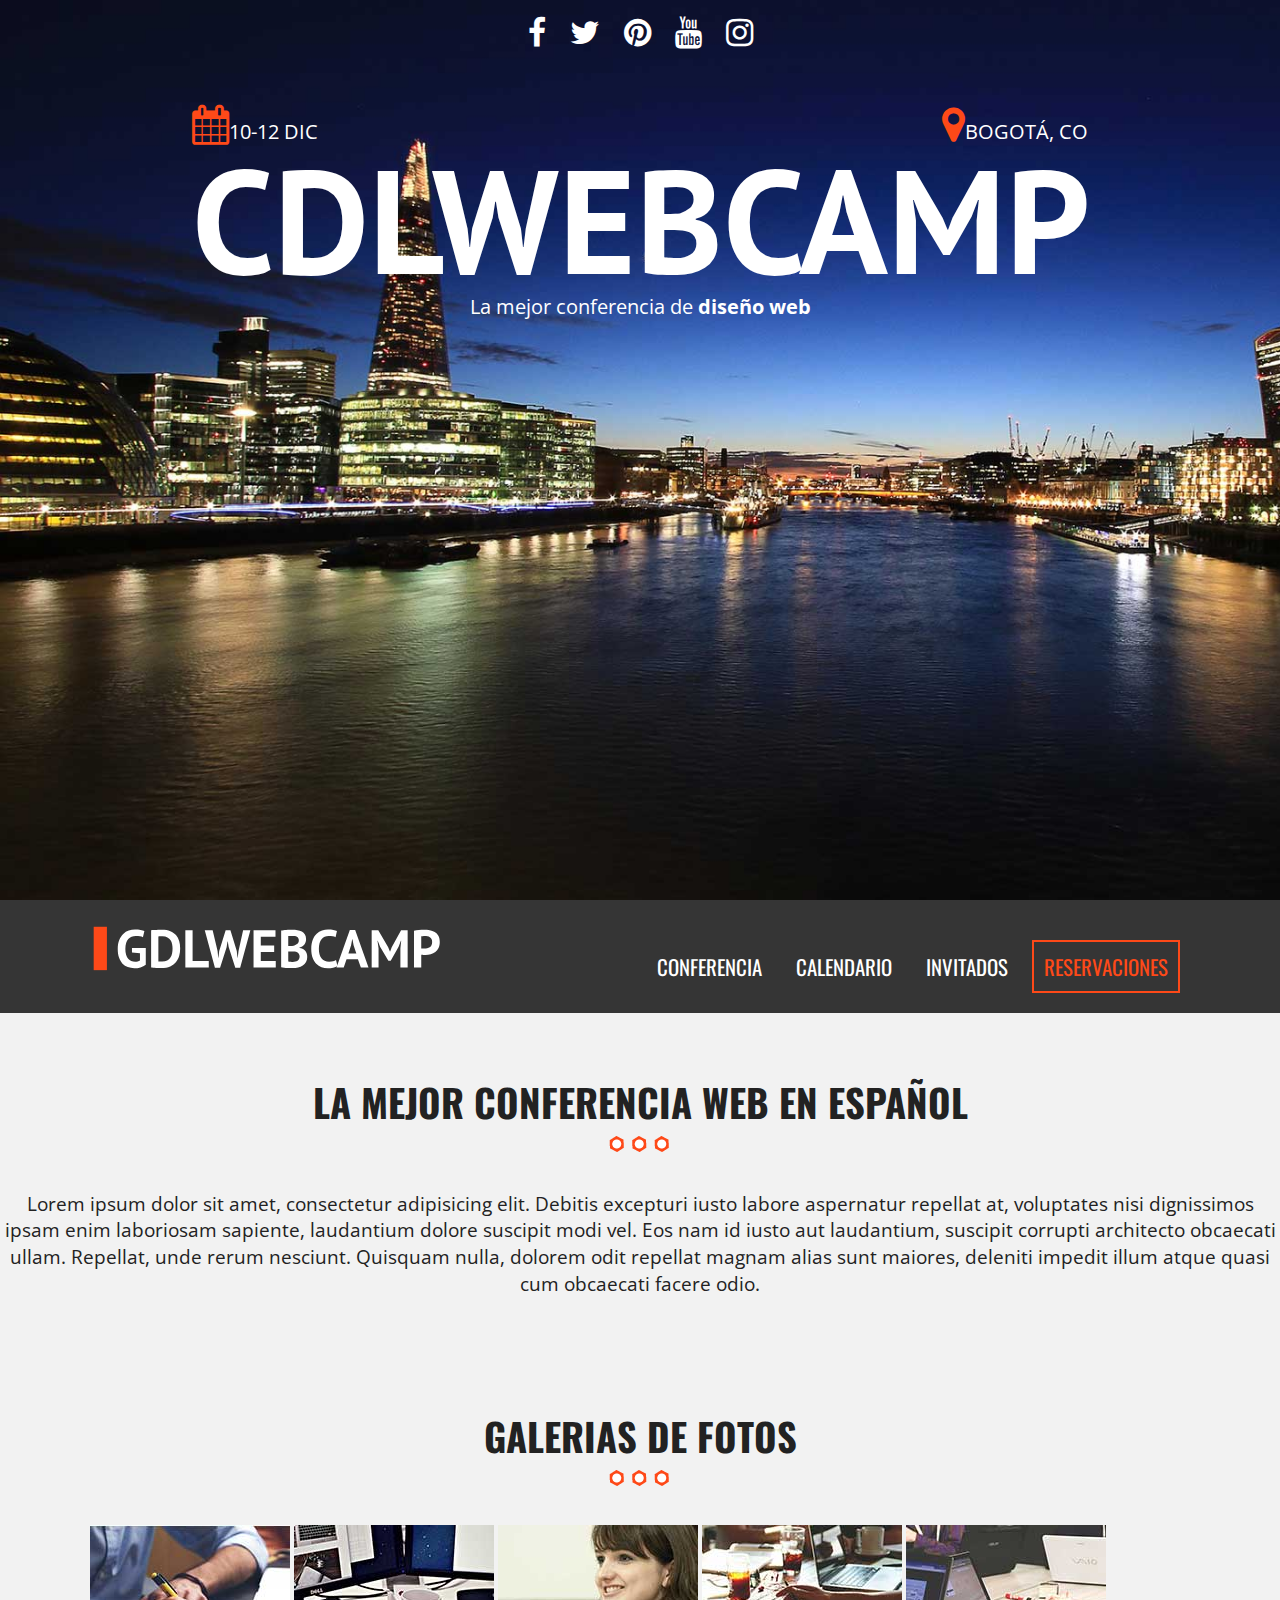
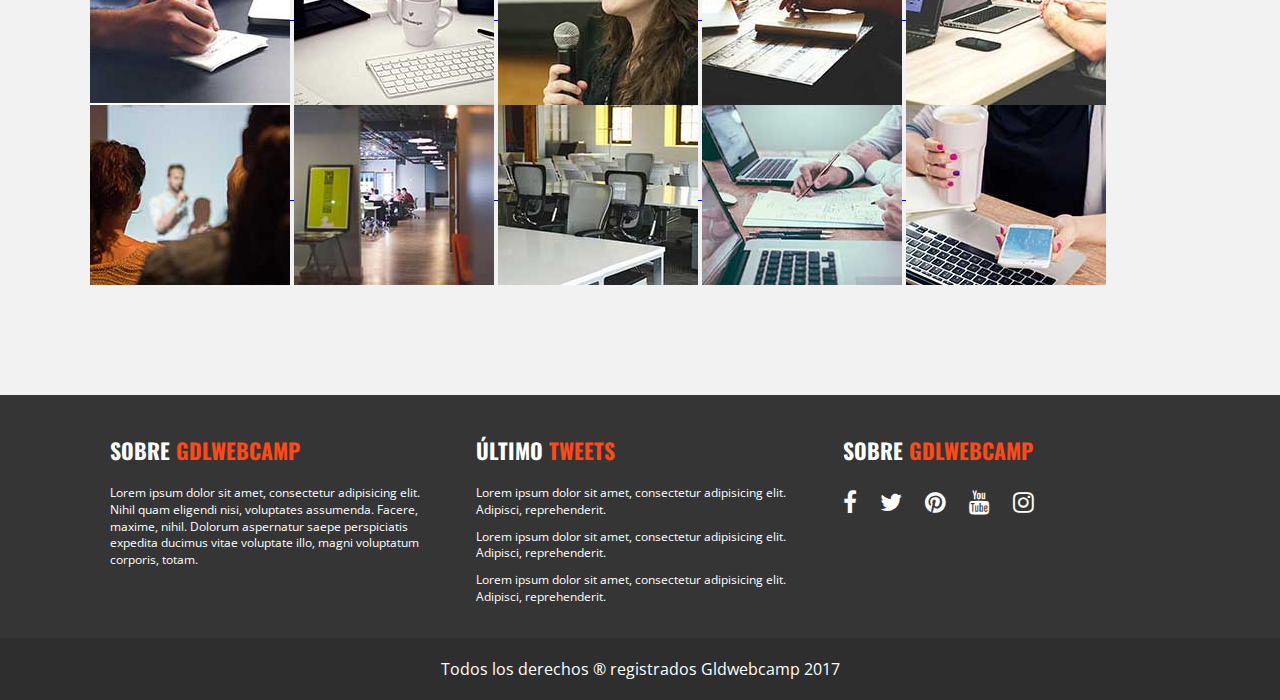
<file: conferencia.html>
<!doctype html>
<html class="no-js" lang="">
    <head>
        <meta charset="utf-8">
        <meta http-equiv="x-ua-compatible" content="ie=edge">
        <title></title>
        <meta name="description" content="">
        <meta name="viewport" content="width=device-width, user-scalable=no, initial-scale=1.0, maximum-scale=1.0, minimum-scale=1.0">

        <link rel="apple-touch-icon" href="apple-touch-icon.png">
        <!-- Place favicon.ico in the root directory -->
        
        <link rel="stylesheet" href="css/normalize.css">
        <link rel="stylesheet" href="css/main.css">
        <link rel="stylesheet" href="css/lightbox.css">
        <link href="https://fonts.googleapis.com/css?family=Open+Sans|Oswald|PT+Sans" rel="stylesheet">
        <link rel="stylesheet" href="css/font-awesome.min.css">
        <script src="js/vendor/modernizr-3.5.0.min.js"></script>
    </head>
    <body class="conferencia">
        <!--[if lt IE 8]>
            <p class="browserupgrade">You are using an <strong>outdated</strong> browser. Please <a href="http://browsehappy.com/">upgrade your browser</a> to improve your experience.</p>
        <![endif]-->

        <header class="site-header"><!--Header-->
            <div class="hero"><!--Hero-->
                <div class="contenido-header">
                    <nav class="redes-sociales">
                        <a href="#"><i class="fa fa-facebook" aria-hidden="true"></i></a>
                        <a href="#"><i class="fa fa-twitter" aria-hidden="true"></i></a>
                        <a href="#"><i class="fa fa-pinterest" aria-hidden="true"></i></a>
                        <a href="#"><i class="fa fa-youtube" aria-hidden="true"></i></a>
                        <a href="#"><i class="fa fa-instagram" aria-hidden="true"></i></a>
                    </nav>
                    <div class="informacion-evento">
                    <div class="clearfix">
                        <p class="fecha"><i class="fa fa-calendar" aria-hidden="true"></i>10-12 Dic</p>
                        <p class="ciudad"><i class="fa fa-map-marker" aria-hidden="true"></i>Bogotá, CO</p>
                    </div>
                    <h1 class="nombre-sitio">CdlWebCamp</h1>
                    <p class="slogan">La mejor conferencia de <span>diseño web</span></p>
                    </div><!--Informacion Evento-->
                </div>
            </div><!--Fin Hero-->
        </header><!--Fin Header-->
        <!--Barra-->
        <div class="barra">
            <div class="contenedor clearfix">
                <div class="logo">
                    <img src="img/logo.svg" alt="logo-web">
                </div>
                <div class="menu-movil">
                    <span></span>
                    <span></span>
                    <span></span>
                </div>
                <nav class="navegacion-principal clearfix">
                    <a href="conferencia.php" class="activo">Conferencia</a>
                    <a href="#">Calendario</a>
                    <a href="#">Invitados</a>
                    <a href="registro.html">Reservaciones</a>
                </nav>
            </div>
        </div><!--Fin barra-->

        <!--Seccion Contenedor-->
        <section class="seccion">
            <h2>La mejor conferencia web en español</h2>
            <p>Lorem ipsum dolor sit amet, consectetur adipisicing elit. Debitis excepturi iusto labore aspernatur repellat at, voluptates nisi dignissimos ipsam enim laboriosam sapiente, laudantium dolore suscipit modi vel. Eos nam id iusto aut laudantium, suscipit corrupti architecto obcaecati ullam. Repellat, unde rerum nesciunt. Quisquam nulla, dolorem odit repellat magnam alias sunt maiores, deleniti impedit illum atque quasi cum obcaecati facere odio.</p>
        </section>


        <section class="seccion contenedor">
            <h2>Galerias de Fotos</h2>
            <div class="galeria">
                <a href="img/galeria/01.jpg" data-lightbox="galeria">
                    <img src="img/galeria/thumbs/01.jpg" alt="">
                </a>

                 <a href="img/galeria/02.jpg" data-lightbox="galeria">
                    <img src="img/galeria/thumbs/02.jpg" alt="">
                </a>

                <a href="img/galeria/03.jpg" data-lightbox="galeria">
                    <img src="img/galeria/thumbs/03.jpg" alt="">
                </a>

                <a href="img/galeria/04.jpg" data-lightbox="galeria">
                    <img src="img/galeria/thumbs/04.jpg" alt="">
                </a>

                <a href="img/galeria/05.jpg" data-lightbox="galeria">
                    <img src="img/galeria/thumbs/05.jpg" alt="">
                </a>

                <a href="img/galeria/06.jpg" data-lightbox="galeria">
                    <img src="img/galeria/thumbs/06.jpg" alt="">
                </a>

                <a href="img/galeria/07.jpg" data-lightbox="galeria">
                    <img src="img/galeria/thumbs/07.jpg" alt="">
                </a>

                <a href="img/galeria/08.jpg" data-lightbox="galeria">
                    <img src="img/galeria/thumbs/08.jpg" alt="">
                </a>

                <a href="img/galeria/09.jpg" data-lightbox="galeria">
                    <img src="img/galeria/thumbs/09.jpg" alt="">
                </a>

                <a href="img/galeria/10.jpg" data-lightbox="galeria">
                    <img src="img/galeria/thumbs/10.jpg" alt="">
                </a>

            </div>
        </section><!--Fin Seccion Contenedor-->

        
        <section class="seccion"><!--Cuenta Regresiva-->

        </section><!--Cuenta Regresiva-->

        <footer class="site-footer">
            <div class="contenedor clearfix">   
                <div class="footer-informacion">
                    <h3>Sobre <span>gdlwebcamp</span></h3>
                    <p>Lorem ipsum dolor sit amet, consectetur adipisicing elit. Nihil quam eligendi nisi, voluptates assumenda. Facere, maxime, nihil. Dolorum aspernatur saepe perspiciatis expedita ducimus vitae voluptate illo, magni voluptatum corporis, totam.</p>
                </div>
                <div class="ultimos-tweets">
                    <h3>Último <span>tweets</span></h3>
                    <p>
                        <ul>
                            <li>Lorem ipsum dolor sit amet, consectetur adipisicing elit. Adipisci, reprehenderit.</li>
                            <li>Lorem ipsum dolor sit amet, consectetur adipisicing elit. Adipisci, reprehenderit.</li>
                            <li>Lorem ipsum dolor sit amet, consectetur adipisicing elit. Adipisci, reprehenderit.</li>
                        </ul>
                    </p>   
                </div>
                <div class="menu">
                    <h3>Sobre <span>gdlwebcamp</span></h3>
                    <nav class="redes-sociales">
                        <a href="#"><i class="fa fa-facebook" aria-hidden="true"></i></a>
                        <a href="#"><i class="fa fa-twitter" aria-hidden="true"></i></a>
                        <a href="#"><i class="fa fa-pinterest" aria-hidden="true"></i></a>
                        <a href="#"><i class="fa fa-youtube" aria-hidden="true"></i></a>
                        <a href="#"><i class="fa fa-instagram" aria-hidden="true"></i></a>
                    </nav>                    
                </div>
            </div>

            <p class="copyright">Todos los derechos &reg; registrados Gldwebcamp 2017</p>
        </footer>
            

        <script src="https://code.jquery.com/jquery-1.12.0.min.js"></script>
        <script src="js/jquery.animateNumber.min.js"></script>
        <script src="js/jquery.countdown.min.js"></script>
        <script src="js/jquery.lettering.js"></script>
        <script src="js/lightbox.js"></script>
        <script>window.jQuery || document.write('<script src="js/vendor/jquery-1.12.0.min.js"><\/script>')</script>
        <script src="js/plugins.js"></script>
        <script src="js/main.js"></script>

        <!-- Google Analytics: change UA-XXXXX-X to be your site's ID. -->
        <script>
            (function(b,o,i,l,e,r){b.GoogleAnalyticsObject=l;b[l]||(b[l]=
            function(){(b[l].q=b[l].q||[]).push(arguments)});b[l].l=+new Date;
            e=o.createElement(i);r=o.getElementsByTagName(i)[0];
            e.src='https://www.google-analytics.com/analytics.js';
            r.parentNode.insertBefore(e,r)}(window,document,'script','ga'));
            ga('create','UA-XXXXX-X','auto');ga('send','pageview');
        </script>
    </body>
</html>
</file>
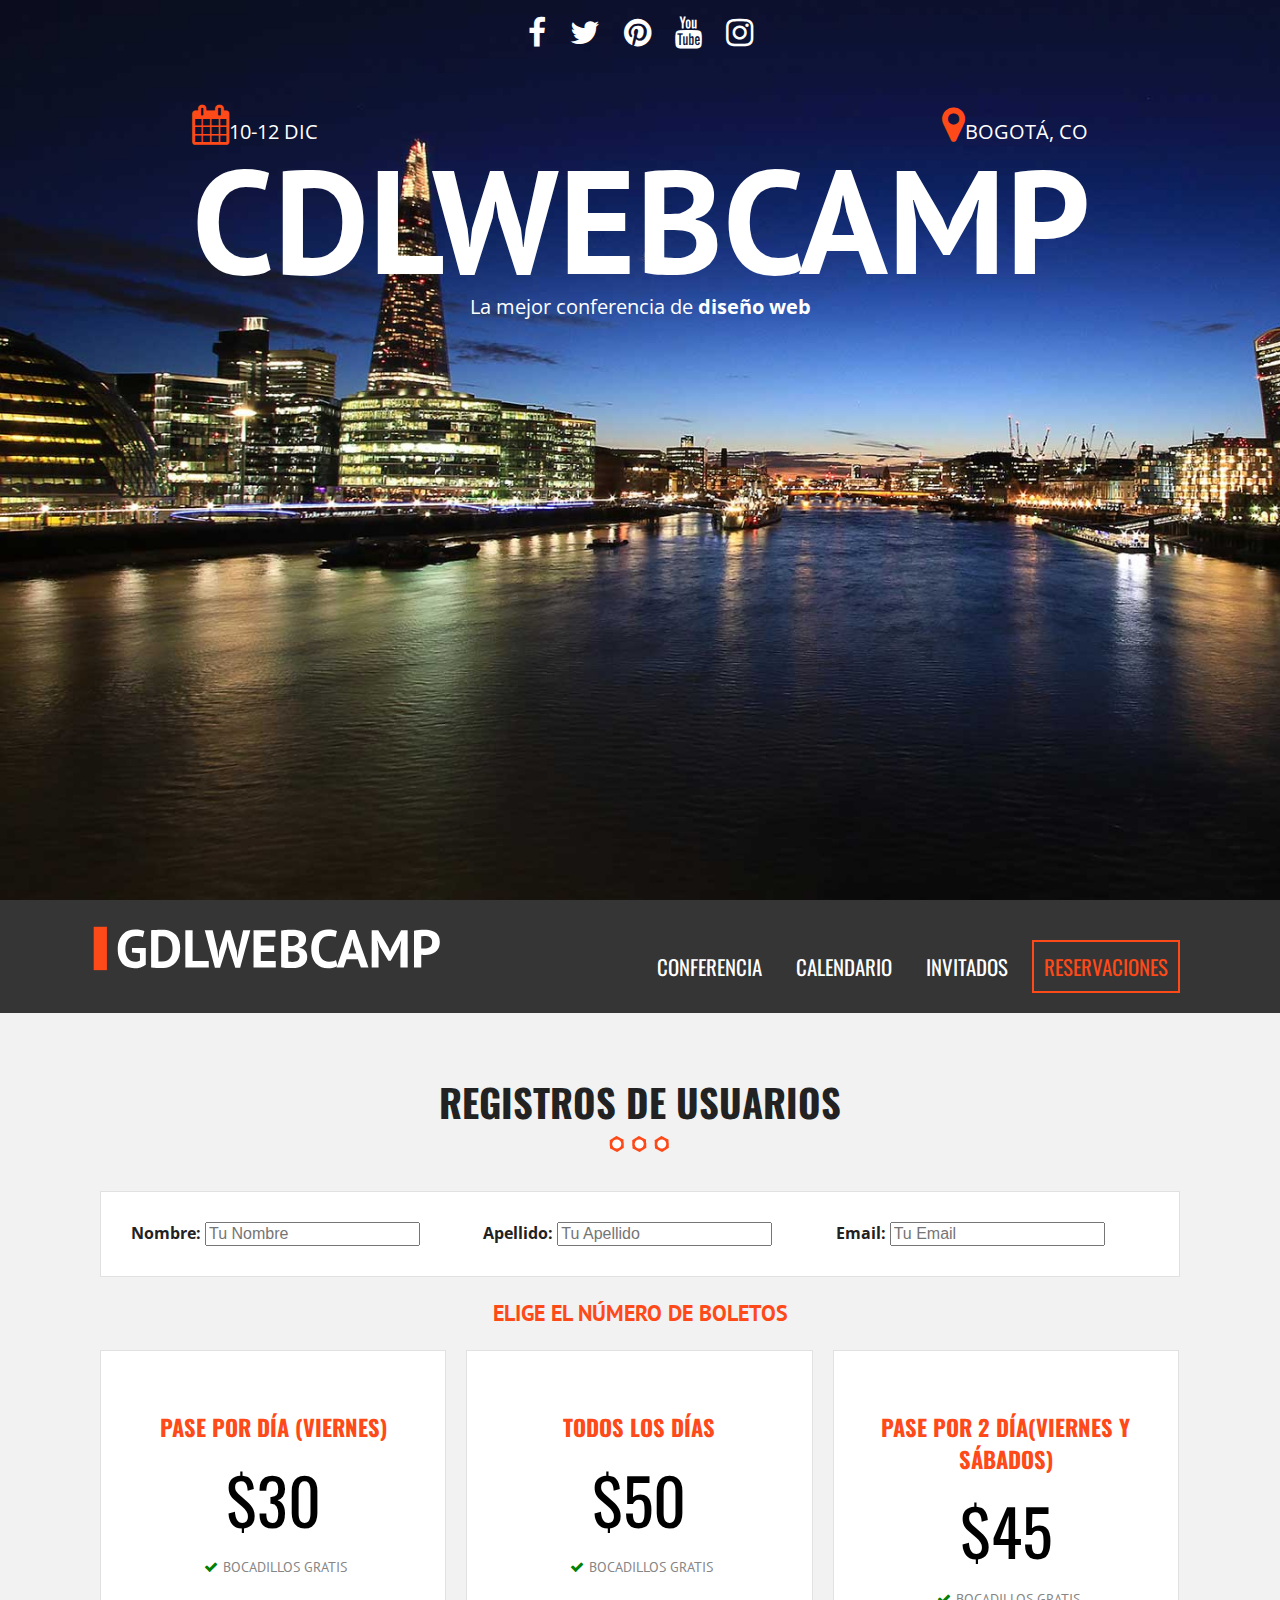
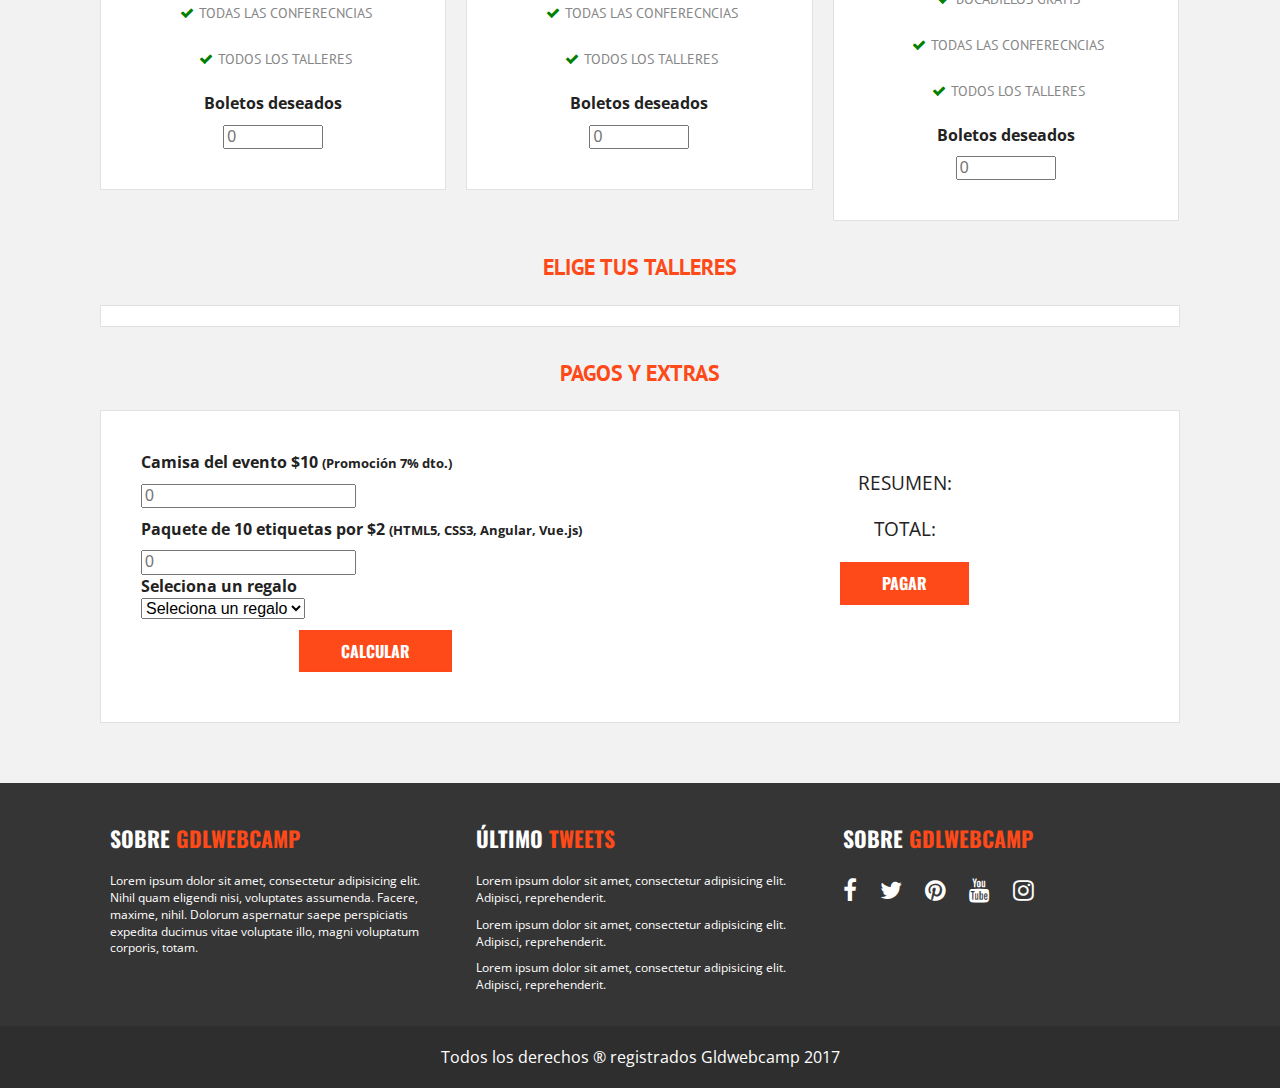
<file: registro.html>
<!doctype html>
<html class="no-js" lang="">
    <head>
        <meta charset="utf-8">
        <meta http-equiv="x-ua-compatible" content="ie=edge">
        <title></title>
        <meta name="description" content="">
        <meta name="viewport" content="width=device-width, user-scalable=no, initial-scale=1.0, maximum-scale=1.0, minimum-scale=1.0">

        <link rel="apple-touch-icon" href="apple-touch-icon.png">
        <!-- Place favicon.ico in the root directory -->
        
        <link rel="stylesheet" href="css/normalize.css">
        <link rel="stylesheet" href="css/main.css">
        <link href="https://fonts.googleapis.com/css?family=Open+Sans|Oswald|PT+Sans" rel="stylesheet">
        <link rel="stylesheet" href="css/font-awesome.min.css">
        <script src="js/vendor/modernizr-3.5.0.min.js"></script>
    </head>
    <body>
        <!--[if lt IE 8]>
            <p class="browserupgrade">You are using an <strong>outdated</strong> browser. Please <a href="http://browsehappy.com/">upgrade your browser</a> to improve your experience.</p>
        <![endif]-->

        <header class="site-header"><!--Header-->
            <div class="hero"><!--Hero-->
                <div class="contenido-header">
                    <nav class="redes-sociales">
                        <a href="#"><i class="fa fa-facebook" aria-hidden="true"></i></a>
                        <a href="#"><i class="fa fa-twitter" aria-hidden="true"></i></a>
                        <a href="#"><i class="fa fa-pinterest" aria-hidden="true"></i></a>
                        <a href="#"><i class="fa fa-youtube" aria-hidden="true"></i></a>
                        <a href="#"><i class="fa fa-instagram" aria-hidden="true"></i></a>
                    </nav>
                    <div class="informacion-evento">
                    <div class="clearfix">
                        <p class="fecha"><i class="fa fa-calendar" aria-hidden="true"></i>10-12 Dic</p>
                        <p class="ciudad"><i class="fa fa-map-marker" aria-hidden="true"></i>Bogotá, CO</p>
                    </div>
                    <h1 class="nombre-sitio">CdlWebCamp</h1>
                    <p class="slogan">La mejor conferencia de <span>diseño web</span></p>
                    </div><!--Informacion Evento-->
                </div>
            </div><!--Fin Hero-->
        </header><!--Fin Header-->
        <!--Barra-->
        <div class="barra">
            <div class="contenedor clearfix">
                <div class="logo">
                    <img src="img/logo.svg" alt="logo-web">
                </div>
                <div class="menu-movil">
                    <span></span>
                    <span></span>
                    <span></span>
                </div>
                <nav class="navegacion-principal clearfix">
                    <a href="#">Conferencia</a>
                    <a href="#">Calendario</a>
                    <a href="#">Invitados</a>
                    <a href="#">Reservaciones</a>
                </nav>
            </div>
        </div><!--Fin barra-->


      
        <section class="seccion contenedor">
                  <h2>Registros de Usuarios</h2><!--Datos de usuarion-->
                  <form id="registro" class="registro" action="index.html" method="post">
                    
                    <div id="datos_usuario" class="registro caja clearfix">

                      <div class="campo">
                        <label for="nombre">Nombre:</label>
                        <input type="text" id="nombre" name="nombre" placeholder="Tu Nombre">
                      </div>

                      <div class="campo">
                        <label for="apellido">Apellido:</label>
                        <input type="text" id="apellido" name="apellido" placeholder="Tu Apellido">
                      </div>

                      <div class="campo">
                        <label for="email">Email:</label>
                        <input type="email" id="email" name="email" placeholder="Tu Email">
                      </div>
                      <div id="error"></div> 
                    </div><!--Fin Datos de usuarion-->
                    
                    <div id="paquetes" class="paquetes"><!--Paquetes-->
                      <h3>Elige el número de boletos</h3>
                      
                         <ul class="lista-precios clearfix">
                    <li>
                        <div class="tabla-precio">
                            <h3>Pase por día (Viernes)</h3>
                            <p class="numero">$30</p>
                            <ul>
                                <li>Bocadillos Gratis</li>
                                <li>Todas las conferecncias</li>
                                <li>Todos los talleres</li>
                            </ul>
                            <div class="orden">
                            <label for="pase_dia">Boletos deseados
                            </label>
                            <input type="number" id="pase_dia" min="0" size="3" placeholder="0">
                            </div>
                        </div>
                    </li>

                    <li>
                        <div class="tabla-precio">
                            <h3>Todos los días</h3>
                            <p class="numero">$50</p>
                            <ul>
                                <li>Bocadillos Gratis</li>
                                <li>Todas las conferecncias</li>
                                <li>Todos los talleres</li>
                            </ul>
                              <div class="orden">
                                <label for="pase_completo">Boletos deseados
                                </label>
                                <input type="number" id="pase_completo" min="0" size="3" placeholder="0">
                               </div>
                        </div>
                    </li>

                    <li>
                        <div class="tabla-precio">
                            <h3>Pase por 2 día(Viernes y Sábados)</h3>
                            <p class="numero">$45</p>
                            <ul>
                                <li>Bocadillos Gratis</li>
                                <li>Todas las conferecncias</li>
                                <li>Todos los talleres</li>
                            </ul>
                              <div class="orden">
                                <label for="pase_dosdias">Boletos deseados
                                </label>
                                <input type="number" id="pase_dosdias" min="0" size="3" placeholder="0">
                               </div>
                        </div>                   
                    </li>
                    </div> <!--Fin Paquetes-->

                  <div id="eventos" class="eventos clearfix">
                         <h3>Elige tus talleres</h3>
                         <div class="caja">
                               <div id="viernes" class="contenido-dia clearfix">
                                   <h4>Viernes</h4>
                                       <div>
                                           <p>Talleres:</p>
                                           <label><input type="checkbox" name="registro[]" id="taller_01" value="taller_01"><time>10:00</time> Responsive Web Design</label>
                                           <label><input type="checkbox" name="registro[]" id="taller_02" value="taller_02"><time>12:00</time> Flexbox</label>
                                           <label><input type="checkbox" name="registro[]" id="taller_03" value="taller_03"><time>14:00</time> HTML5 y CSS3</label>
                                           <label><input type="checkbox" name="registro[]" id="taller_04" value="taller_04"><time>17:00</time> Drupal</label>
                                           <label><input type="checkbox" name="registro[]" id="taller_05" value="taller_05"><time>19:00</time> WordPress</label>
                                       </div>
                                       <div>
                                           <p>Conferencias:</p>
                                           <label><input type="checkbox" name="registro[]" id="conf_01" value="conf_01"><time>10:00</time> Como ser Freelancer</label>
                                           <label><input type="checkbox" name="registro[]" id="conf_02" value="conf_02"><time>17:00</time> Tecnologías del Futuro</label>
                                           <label><input type="checkbox" name="registro[]" id="conf_03" value="conf_03"><time>19:00</time> Seguridad en la Web</label>
                                       </div>
                                       <div>
                                           <p>Seminarios:</p>
                                           <label><input type="checkbox" name="registro[]" id="sem_01" value="sem_01"><time>10:00</time> Diseño UI y UX para móviles</label>
                                       </div>
                               </div> <!--#viernes-->
                               <div id="sabado" class="contenido-dia clearfix">
                                   <h4>Sábado</h4>
                                   <div>
                                         <p>Talleres:</p>
                                         <label><input type="checkbox" name="registro[]" id="taller_06" value="taller_06"><time>10:00</time> AngularJS</label>
                                         <label><input type="checkbox" name="registro[]" id="taller_07" value="taller_07"><time>12:00</time> PHP y MySQL</label>
                                         <label><input type="checkbox" name="registro[]" id="taller_08" value="taller_08"><time>14:00</time> JavaScript Avanzado</label>
                                         <label><input type="checkbox" name="registro[]" id="taller_09" value="taller_09"><time>17:00</time> SEO en Google</label>
                                         <label><input type="checkbox" name="registro[]" id="taller_10" value="taller_10"><time>19:00</time> De Photoshop a HTML5 y CSS3</label>
                                         <label><input type="checkbox" name="registro[]" id="taller_11" value="taller_11"><time>21:00</time> PHP Medio y Avanzado</label>
                                   </div>
                                   <div>
                                         <p>Conferencias:</p>
                                         <label><input type="checkbox" name="registro[]" id="conf_04" value="conf_04"><time>10:00</time> Como crear una tienda online que venda millones en pocos días</label>
                                         <label><input type="checkbox" name="registro[]" id="conf_05" value="conf_05"><time>17:00</time> Los mejores lugares para encontrar trabajo</label>
                                         <label><input type="checkbox" name="registro[]" id="conf_06" value="conf_06"><time>19:00</time> Pasos para crear un negocio rentable</label>
                                   </div>
                                   <div>
                                         <p>Seminarios:</p>
                                         <label><input type="checkbox" name="registro[]" id="sem_02" value="sem_02"><time>10:00</time> Aprende a Programar en una mañana</label>
                                         <label><input type="checkbox" name="registro[]" id="sem_03" value="sem_03"><time>17:00</time> Diseño UI y UX para móviles</label>
                                   </div>
                               </div> <!--#sabado-->
                               <div id="domingo" class="contenido-dia clearfix">
                                   <h4>Domingo</h4>
                                   <div>
                                         <p>Talleres:</p>
                                         <label><input type="checkbox" name="registro[]" id="taller_12" value="taller_12"><time>10:00</time> Laravel</label>
                                         <label><input type="checkbox" name="registro[]" id="taller_13" value="taller_13"><time>12:00</time> Crea tu propia API</label>
                                         <label><input type="checkbox" name="registro[]" id="taller_14" value="taller_14"><time>14:00</time> JavaScript y jQuery</label>
                                         <label><input type="checkbox" name="registro[]" id="taller_15" value="taller_15"><time>17:00</time> Creando Plantillas para WordPress</label>
                                         <label><input type="checkbox" name="registro[]" id="taller_16" value="taller_16"><time>19:00</time> Tiendas Virtuales en Magento</label>
                                   </div>
                                   <div>
                                         <p>Conferencias:</p>
                                         <label><input type="checkbox" name="registro[]" id="conf_07" value="conf_07"><time>10:00</time> Como hacer Marketing en línea</label>
                                         <label><input type="checkbox" name="registro[]" id="conf_08" value="conf_08"><time>17:00</time> ¿Con que lenguaje debo empezar?</label>
                                         <label><input type="checkbox" name="registro[]" id="conf_09" value="conf_09"><time>19:00</time> Frameworks y librerias Open Source</label>
                                   </div>
                                   <div>
                                         <p>Seminarios:</p>
                                         <label><input type="checkbox" name="registro[]" id="sem_04" value="sem_04"><time>14:00</time> Creando una App en Android en una tarde</label>
                                         <label><input type="checkbox" name="registro[]" id="sem_05" value="sem_05"><time>17:00</time> Creando una App en iOS en una tarde</label>
                                   </div>
                               </div> <!--#domingo-->
                           </div><!--.caja-->
                     </div> <!--#eventos-->

                     <div id="resumen" class="resumen"><!--Calculadora de pagos-->
                      <h3>Pagos y Extras</h3>
                       <div class="caja clearfix"><!--Inicio Caja-->
                         <div class="extras"><!--Extras-->
                           <div class="orden"><!--Orden-->
                             <label for="camisa_evento">Camisa del evento $10 <small>(Promoción 7% dto.)</small></label>
                             <input type="number" id="camisa_evento" min="0" size="3" placeholder="0">
                           </div><!--Fin Orden-->
                          <div class="orden"><!--Orden-->
                             <label for="etiquetas">Paquete de 10 etiquetas por $2 <small>(HTML5, CSS3, Angular, Vue.js)</small></label>
                             <input type="number" id="etiquetas" min="0" size="3" placeholder="0">
                          <div class="orden"><!--Orden-->
                             <label for="regalo">Seleciona un regalo</label><br>
                             <select id="regalo" required>
                               <option value="">Seleciona un regalo</option>
                               <option value="ETI">Etiquetas</option>
                               <option value="PUL">Pulsera</option>
                               <option value="PLU">Pluma</option>
                             </select>
                           </div>
                           </div><!--Fin Orden-->
                          <input type="button" id="calcular" class="button" value="Calcular">
                           </div><!--Extras-->
                           <div class="total"><!--Inicio Total a Pagar-->
                             <p>Resumen:</p>
                              <div id="lista_productos">
                                
                              </div>
                              <p>Total:</p>
                               <div id="suma-total">
                                 
                               </div>
                               <input type="submit" id="btnRegistro" class="button" value="Pagar">
                           </div><!--Fin Total a Pagar-->
                       </div><!--Fin Caja-->
                     </div><!--Fin Calculadora de pagos-->

                  </form>
         </section>


        <footer class="site-footer">
            <div class="contenedor clearfix">   
                <div class="footer-informacion">
                    <h3>Sobre <span>gdlwebcamp</span></h3>
                    <p>Lorem ipsum dolor sit amet, consectetur adipisicing elit. Nihil quam eligendi nisi, voluptates assumenda. Facere, maxime, nihil. Dolorum aspernatur saepe perspiciatis expedita ducimus vitae voluptate illo, magni voluptatum corporis, totam.</p>
                </div>
                <div class="ultimos-tweets">
                    <h3>Último <span>tweets</span></h3>
                    <p>
                        <ul>
                            <li>Lorem ipsum dolor sit amet, consectetur adipisicing elit. Adipisci, reprehenderit.</li>
                            <li>Lorem ipsum dolor sit amet, consectetur adipisicing elit. Adipisci, reprehenderit.</li>
                            <li>Lorem ipsum dolor sit amet, consectetur adipisicing elit. Adipisci, reprehenderit.</li>
                        </ul>
                    </p>   
                </div>
                <div class="menu">
                    <h3>Sobre <span>gdlwebcamp</span></h3>
                    <nav class="redes-sociales">
                        <a href="#"><i class="fa fa-facebook" aria-hidden="true"></i></a>
                        <a href="#"><i class="fa fa-twitter" aria-hidden="true"></i></a>
                        <a href="#"><i class="fa fa-pinterest" aria-hidden="true"></i></a>
                        <a href="#"><i class="fa fa-youtube" aria-hidden="true"></i></a>
                        <a href="#"><i class="fa fa-instagram" aria-hidden="true"></i></a>
                    </nav>                    
                </div>
            </div>

            <p class="copyright">Todos los derechos &reg; registrados Gldwebcamp 2017</p>
        </footer>
            

        <script src="https://code.jquery.com/jquery-1.12.0.min.js"></script>
        <script>window.jQuery || document.write('<script src="js/vendor/jquery-1.12.0.min.js"><\/script>')</script>
        <script src="js/plugins.js"></script>
        <script src="js/main.js"></script>
        <!-- Google Analytics: change UA-XXXXX-X to be your site's ID. -->
        <script>
            (function(b,o,i,l,e,r){b.GoogleAnalyticsObject=l;b[l]||(b[l]=
            function(){(b[l].q=b[l].q||[]).push(arguments)});b[l].l=+new Date;
            e=o.createElement(i);r=o.getElementsByTagName(i)[0];
            e.src='https://www.google-analytics.com/analytics.js';
            r.parentNode.insertBefore(e,r)}(window,document,'script','ga'));
            ga('create','UA-XXXXX-X','auto');ga('send','pageview');
        </script>
    </body>
</html>
</file>
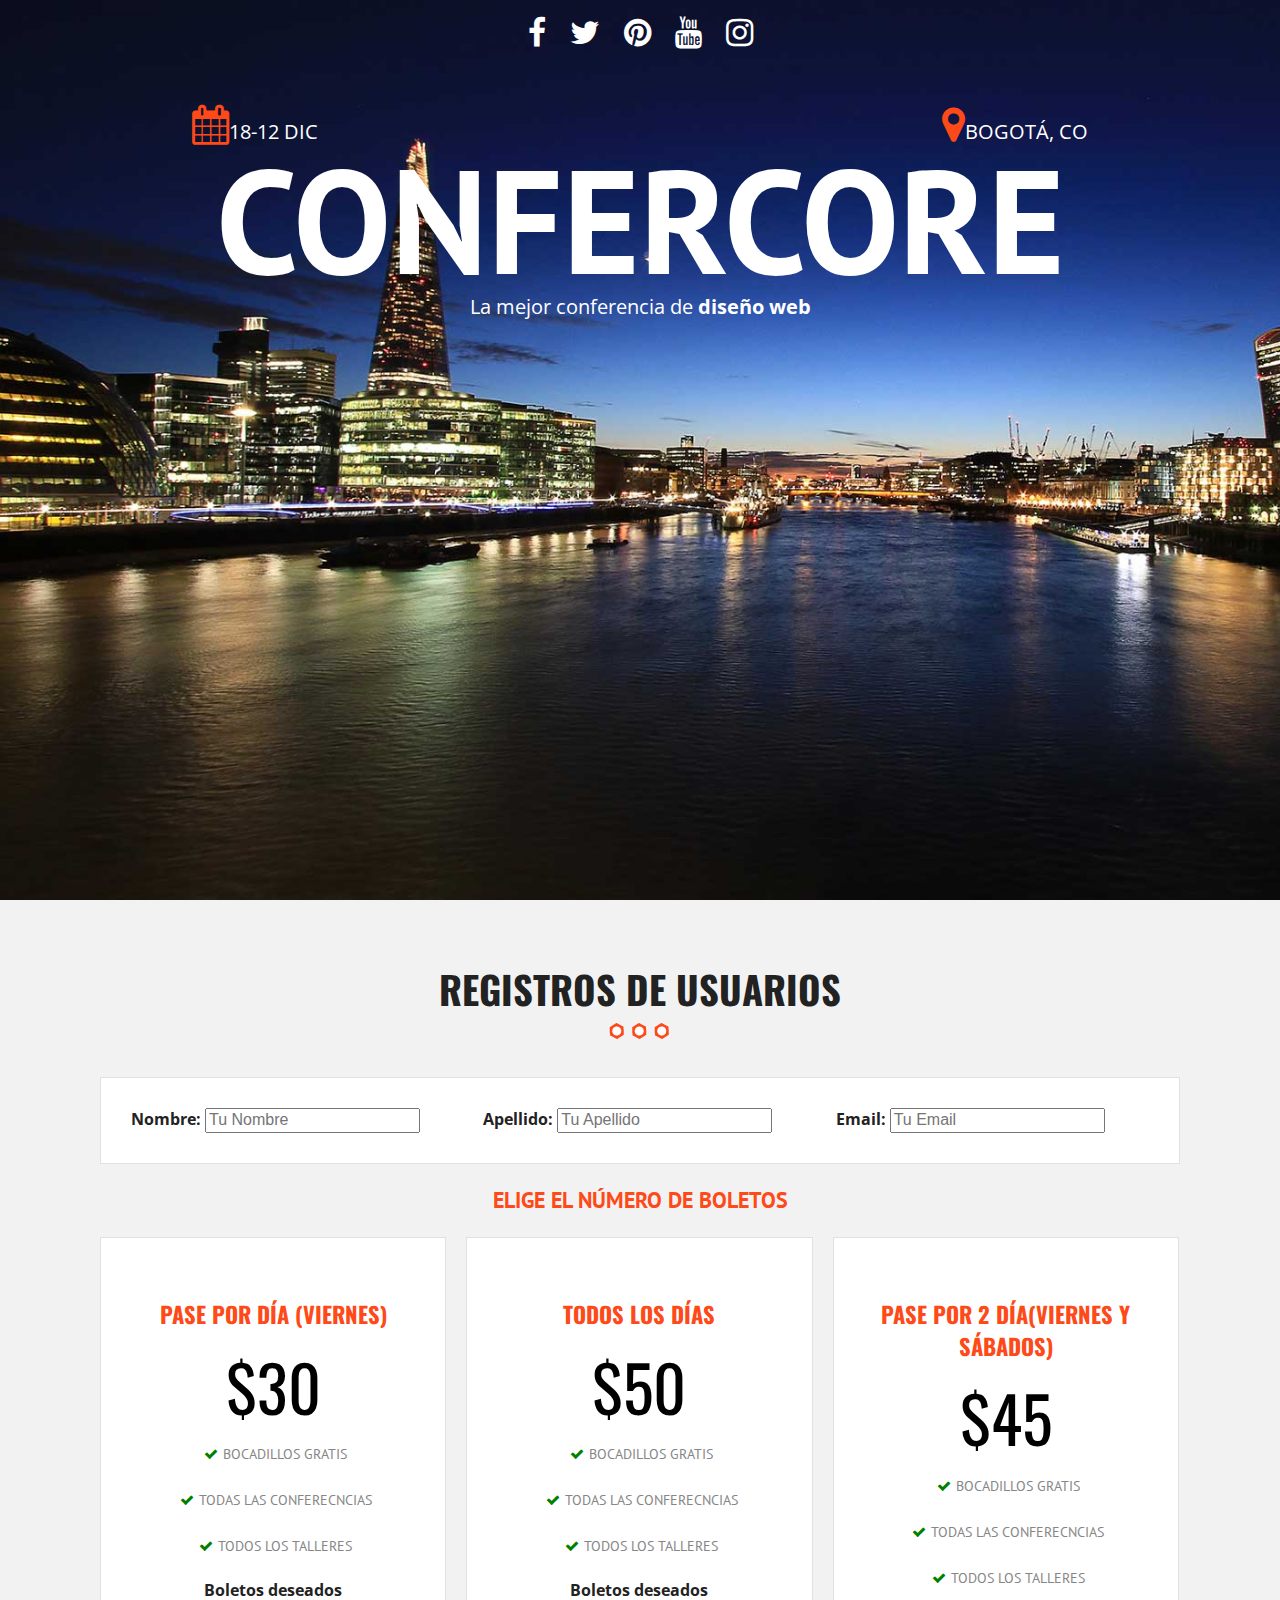
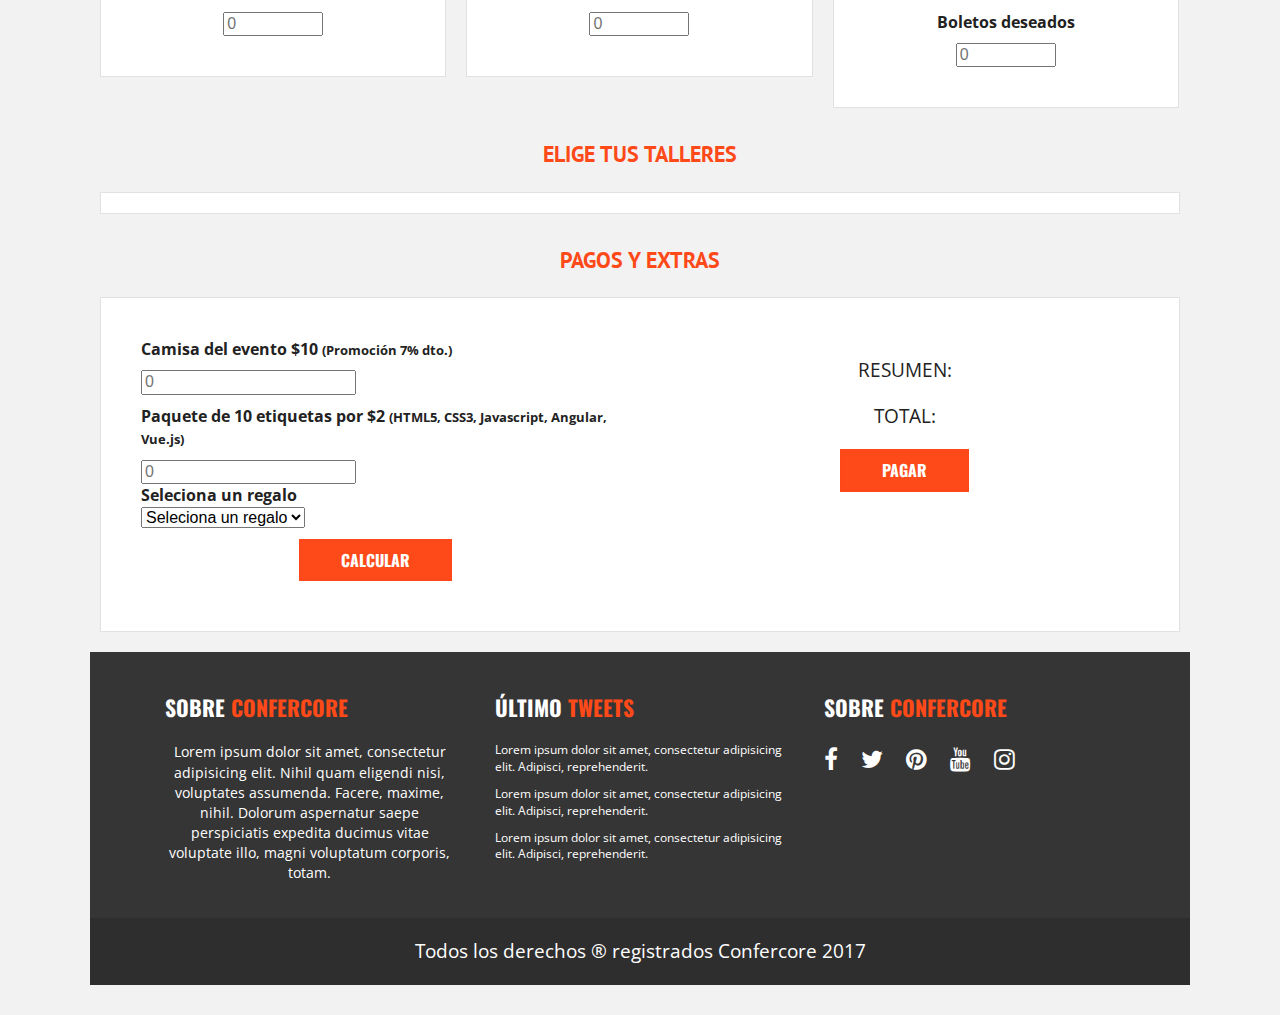
<file: registros.html>
<!doctype html>
<html class="no-js" lang="">
    <head>
        <meta charset="utf-8">
        <meta http-equiv="x-ua-compatible" content="ie=edge">
        <title></title>
        <meta name="description" content="">
        <meta name="viewport" content="width=device-width, user-scalable=no, initial-scale=1.0, maximum-scale=1.0, minimum-scale=1.0">

        <link rel="apple-touch-icon" href="apple-touch-icon.png">
        <!-- Place favicon.ico in the root directory -->
        
        <link rel="stylesheet" href="css/normalize.css">
        <link rel="stylesheet" href="css/main.css">
        <link href="https://fonts.googleapis.com/css?family=Open+Sans|Oswald|PT+Sans" rel="stylesheet">
        <link rel="stylesheet" href="css/font-awesome.min.css">
        <script src="js/vendor/modernizr-3.5.0.min.js"></script>
    </head>
    <body>
        <!--[if lt IE 8]>
            <p class="browserupgrade">You are using an <strong>outdated</strong> browser. Please <a href="http://browsehappy.com/">upgrade your browser</a> to improve your experience.</p>
        <![endif]-->

        <header class="site-header"><!--Header-->
            <div class="hero"><!--Hero-->
                <div class="contenido-header">
                    <nav class="redes-sociales">
                        <a href="#"><i class="fa fa-facebook" aria-hidden="true"></i></a>
                        <a href="#"><i class="fa fa-twitter" aria-hidden="true"></i></a>
                        <a href="#"><i class="fa fa-pinterest" aria-hidden="true"></i></a>
                        <a href="#"><i class="fa fa-youtube" aria-hidden="true"></i></a>
                        <a href="#"><i class="fa fa-instagram" aria-hidden="true"></i></a>
                    </nav>
                    <div class="informacion-evento">
                    <div class="clearfix">
                        <p class="fecha"><i class="fa fa-calendar" aria-hidden="true"></i>18-12 Dic</p>
                        <p class="ciudad"><i class="fa fa-map-marker" aria-hidden="true"></i>Bogotá, CO</p>
                    </div>
                    <h1 class="nombre-sitio">Confercore</h1>
                    <p class="slogan">La mejor conferencia de <span>diseño web</span></p>
                    </div><!--Informacion Evento-->
                </div>
            </div><!--Fin Hero-->
        </header><!--Fin Header-->
        <section class="seccion contenedor">
                  <h2>Registros de Usuarios</h2><!--Datos de usuarion-->
                  <form id="registro" class="registro" action="index.html" method="post">
                    
                    <div id="datos_usuario" class="registro caja clearfix">

                      <div class="campo">
                        <label for="nombre">Nombre:</label>
                        <input type="text" id="nombre" name="nombre" placeholder="Tu Nombre">
                      </div>

                      <div class="campo">
                        <label for="apellido">Apellido:</label>
                        <input type="text" id="apellido" name="apellido" placeholder="Tu Apellido">
                      </div>

                      <div class="campo">
                        <label for="email">Email:</label>
                        <input type="email" id="email" name="email" placeholder="Tu Email">
                      </div>
                      <div id="error"></div> 
                    </div><!--Fin Datos de usuarion-->
                    
                    <div id="paquetes" class="paquetes"><!--Paquetes-->
                      <h3>Elige el número de boletos</h3>
                      
                         <ul class="lista-precios clearfix">
                    <li>
                        <div class="tabla-precio">
                            <h3>Pase por día (Viernes)</h3>
                            <p class="numero">$30</p>
                            <ul>
                                <li>Bocadillos Gratis</li>
                                <li>Todas las conferecncias</li>
                                <li>Todos los talleres</li>
                            </ul>
                            <div class="orden">
                            <label for="pase_dia">Boletos deseados
                            </label>
                            <input type="number" id="pase_dia" min="0" size="3" placeholder="0">
                            </div>
                        </div>
                    </li>

                    <li>
                        <div class="tabla-precio">
                            <h3>Todos los días</h3>
                            <p class="numero">$50</p>
                            <ul>
                                <li>Bocadillos Gratis</li>
                                <li>Todas las conferecncias</li>
                                <li>Todos los talleres</li>
                            </ul>
                              <div class="orden">
                                <label for="pase_completo">Boletos deseados
                                </label>
                                <input type="number" id="pase_completo" min="0" size="3" placeholder="0">
                               </div>
                        </div>
                    </li>

                    <li>
                        <div class="tabla-precio">
                            <h3>Pase por 2 día(Viernes y Sábados)</h3>
                            <p class="numero">$45</p>
                            <ul>
                                <li>Bocadillos Gratis</li>
                                <li>Todas las conferecncias</li>
                                <li>Todos los talleres</li>
                            </ul>
                              <div class="orden">
                                <label for="pase_dosdias">Boletos deseados
                                </label>
                                <input type="number" id="pase_dosdias" min="0" size="3" placeholder="0">
                               </div>
                        </div>                   
                    </li>
                    </div> <!--Fin Paquetes-->

                  <div id="eventos" class="eventos clearfix">
                         <h3>Elige tus talleres</h3>
                         <div class="caja">
                               <div id="viernes" class="contenido-dia clearfix">
                                   <h4>Viernes</h4>
                                       <div>
                                           <p>Talleres:</p>
                                           <label><input type="checkbox" name="registro[]" id="taller_01" value="taller_01"><time>10:00</time> Responsive Web Design</label>
                                           <label><input type="checkbox" name="registro[]" id="taller_02" value="taller_02"><time>12:00</time> Flexbox</label>
                                           <label><input type="checkbox" name="registro[]" id="taller_03" value="taller_03"><time>14:00</time> HTML5 y CSS3</label>
                                           <label><input type="checkbox" name="registro[]" id="taller_04" value="taller_04"><time>17:00</time> Drupal</label>
                                           <label><input type="checkbox" name="registro[]" id="taller_05" value="taller_05"><time>19:00</time> WordPress</label>
                                       </div>
                                       <div>
                                           <p>Conferencias:</p>
                                           <label><input type="checkbox" name="registro[]" id="conf_01" value="conf_01"><time>10:00</time> Como ser Freelancer</label>
                                           <label><input type="checkbox" name="registro[]" id="conf_02" value="conf_02"><time>17:00</time> Tecnologías del Futuro</label>
                                           <label><input type="checkbox" name="registro[]" id="conf_03" value="conf_03"><time>19:00</time> Seguridad en la Web</label>
                                       </div>
                                       <div>
                                           <p>Seminarios:</p>
                                           <label><input type="checkbox" name="registro[]" id="sem_01" value="sem_01"><time>10:00</time> Diseño UI y UX para móviles</label>
                                       </div>
                               </div> <!--#viernes-->
                               <div id="sabado" class="contenido-dia clearfix">
                                   <h4>Sábado</h4>
                                   <div>
                                         <p>Talleres:</p>
                                         <label><input type="checkbox" name="registro[]" id="taller_06" value="taller_06"><time>10:00</time> AngularJS</label>
                                         <label><input type="checkbox" name="registro[]" id="taller_07" value="taller_07"><time>12:00</time> PHP y MySQL</label>
                                         <label><input type="checkbox" name="registro[]" id="taller_08" value="taller_08"><time>14:00</time> JavaScript Avanzado</label>
                                         <label><input type="checkbox" name="registro[]" id="taller_09" value="taller_09"><time>17:00</time> SEO en Google</label>
                                         <label><input type="checkbox" name="registro[]" id="taller_10" value="taller_10"><time>19:00</time> De Photoshop a HTML5 y CSS3</label>
                                         <label><input type="checkbox" name="registro[]" id="taller_11" value="taller_11"><time>21:00</time> PHP Medio y Avanzado</label>
                                   </div>
                                   <div>
                                         <p>Conferencias:</p>
                                         <label><input type="checkbox" name="registro[]" id="conf_04" value="conf_04"><time>10:00</time> Como crear una tienda online que venda millones en pocos días</label>
                                         <label><input type="checkbox" name="registro[]" id="conf_05" value="conf_05"><time>17:00</time> Los mejores lugares para encontrar trabajo</label>
                                         <label><input type="checkbox" name="registro[]" id="conf_06" value="conf_06"><time>19:00</time> Pasos para crear un negocio rentable</label>
                                   </div>
                                   <div>
                                         <p>Seminarios:</p>
                                         <label><input type="checkbox" name="registro[]" id="sem_02" value="sem_02"><time>10:00</time> Aprende a Programar en una mañana</label>
                                         <label><input type="checkbox" name="registro[]" id="sem_03" value="sem_03"><time>17:00</time> Diseño UI y UX para móviles</label>
                                   </div>
                               </div> <!--#sabado-->
                               <div id="domingo" class="contenido-dia clearfix">
                                   <h4>Domingo</h4>
                                   <div>
                                         <p>Talleres:</p>
                                         <label><input type="checkbox" name="registro[]" id="taller_12" value="taller_12"><time>10:00</time> Laravel</label>
                                         <label><input type="checkbox" name="registro[]" id="taller_13" value="taller_13"><time>12:00</time> Crea tu propia API</label>
                                         <label><input type="checkbox" name="registro[]" id="taller_14" value="taller_14"><time>14:00</time> JavaScript y jQuery</label>
                                         <label><input type="checkbox" name="registro[]" id="taller_15" value="taller_15"><time>17:00</time> Creando Plantillas para WordPress</label>
                                         <label><input type="checkbox" name="registro[]" id="taller_16" value="taller_16"><time>19:00</time> Tiendas Virtuales en Magento</label>
                                   </div>
                                   <div>
                                         <p>Conferencias:</p>
                                         <label><input type="checkbox" name="registro[]" id="conf_07" value="conf_07"><time>10:00</time> Como hacer Marketing en línea</label>
                                         <label><input type="checkbox" name="registro[]" id="conf_08" value="conf_08"><time>17:00</time> ¿Con que lenguaje debo empezar?</label>
                                         <label><input type="checkbox" name="registro[]" id="conf_09" value="conf_09"><time>19:00</time> Frameworks y librerias Open Source</label>
                                   </div>
                                   <div>
                                         <p>Seminarios:</p>
                                         <label><input type="checkbox" name="registro[]" id="sem_04" value="sem_04"><time>14:00</time> Creando una App en Android en una tarde</label>
                                         <label><input type="checkbox" name="registro[]" id="sem_05" value="sem_05"><time>17:00</time> Creando una App en iOS en una tarde</label>
                                   </div>
                               </div> <!--#domingo-->
                           </div><!--.caja-->
                     </div> <!--#eventos-->

                     <div id="resumen" class="resumen"><!--Calculadora de pagos-->
                      <h3>Pagos y Extras</h3>
                       <div class="caja clearfix"><!--Inicio Caja-->
                         <div class="extras"><!--Extras-->
                           <div class="orden"><!--Orden-->
                             <label for="camisa_evento">Camisa del evento $10 <small>(Promoción 7% dto.)</small></label>
                             <input type="number" id="camisa_evento" min="0" size="3" placeholder="0">
                           </div><!--Fin Orden-->
                          <div class="orden"><!--Orden-->
                             <label for="etiquetas">Paquete de 10 etiquetas por $2 <small>(HTML5, CSS3, Javascript, Angular, Vue.js)</small></label>
                             <input type="number" id="etiquetas" min="0" size="3" placeholder="0">
                          <div class="orden"><!--Orden-->
                             <label for="regalo">Seleciona un regalo</label><br>
                             <select id="regalo" required>
                               <option value="">Seleciona un regalo</option>
                               <option value="ETI">Etiquetas</option>
                               <option value="PUL">Pulsera</option>
                               <option value="PLU">Pluma</option>
                             </select>
                           </div>
                           </div><!--Fin Orden-->
                          <input type="button" id="calcular" class="button" value="Calcular">
                           </div><!--Extras-->
                           <div class="total"><!--Inicio Total a Pagar-->
                             <p>Resumen:</p>
                              <div id="lista_productos">
                                
                              </div>
                              <p>Total:</p>
                               <div id="suma-total">
                                 
                               </div>
                               <input type="submit" id="btnRegistro" class="button" value="Pagar">
                           </div><!--Fin Total a Pagar-->
                       </div><!--Fin Caja-->
                     </div><!--Fin Calculadora de pagos-->

                  </form>


        <footer class="site-footer"><!--Footer-->
            <div class="contenedor clearfix">   
                <div class="footer-informacion">
                    <h3>Sobre <span>Confercore</span></h3>
                    <p>Lorem ipsum dolor sit amet, consectetur adipisicing elit. Nihil quam eligendi nisi, voluptates assumenda. Facere, maxime, nihil. Dolorum aspernatur saepe perspiciatis expedita ducimus vitae voluptate illo, magni voluptatum corporis, totam.</p>
                </div>
                <div class="ultimos-tweets">
                    <h3>Último <span>tweets</span></h3>
                    <p>
                        <ul>
                            <li>Lorem ipsum dolor sit amet, consectetur adipisicing elit. Adipisci, reprehenderit.</li>
                            <li>Lorem ipsum dolor sit amet, consectetur adipisicing elit. Adipisci, reprehenderit.</li>
                            <li>Lorem ipsum dolor sit amet, consectetur adipisicing elit. Adipisci, reprehenderit.</li>
                        </ul>
                    </p>   
                </div>
                <div class="menu">
                    <h3>Sobre <span>Confercore</span></h3>
                    <nav class="redes-sociales">
                        <a href="#"><i class="fa fa-facebook" aria-hidden="true"></i></a>
                        <a href="#"><i class="fa fa-twitter" aria-hidden="true"></i></a>
                        <a href="#"><i class="fa fa-pinterest" aria-hidden="true"></i></a>
                        <a href="#"><i class="fa fa-youtube" aria-hidden="true"></i></a>
                        <a href="#"><i class="fa fa-instagram" aria-hidden="true"></i></a>
                    </nav>                    
                </div>
            </div>

            <p class="copyright">Todos los derechos &reg; registrados Confercore 2017</p>
        </footer> <!--Fin Footer-->

        <script src="https://code.jquery.com/jquery-1.12.0.min.js"></script>
        <script>window.jQuery || document.write('<script src="js/vendor/jquery-1.12.0.min.js"><\/script>')</script>
        <script src="js/plugins.js"></script>
        <script src="js/main.js"></script>

        <!-- Google Analytics: change UA-XXXXX-X to be your site's ID. -->
        <script>
            (function(b,o,i,l,e,r){b.GoogleAnalyticsObject=l;b[l]||(b[l]=
            function(){(b[l].q=b[l].q||[]).push(arguments)});b[l].l=+new Date;
            e=o.createElement(i);r=o.getElementsByTagName(i)[0];
            e.src='https://www.google-analytics.com/analytics.js';
            r.parentNode.insertBefore(e,r)}(window,document,'script','ga'));
            ga('create','UA-XXXXX-X','auto');ga('send','pageview');
        </script>
    </body>
</html>
</file>
<file: css/main.css>
/*! HTML5 Boilerplate v5.3.0 | MIT License | https://html5boilerplate.com/ */

/*
 * What follows is the result of much research on cross-browser styling.
 * Credit left inline and big thanks to Nicolas Gallagher, Jonathan Neal,
 * Kroc Camen, and the H5BP dev community and team.
 */

/* ==========================================================================
   Base styles: opinionated defaults
   ========================================================================== */

html {
    color: #222;
    font-size: 1em;
    line-height: 1.4;
}

/*
 * Remove text-shadow in selection highlight:
 * https://twitter.com/miketaylr/status/12228805301
 *
 * These selection rule sets have to be separate.
 * Customize the background color to match your design.
 */

::-moz-selection {
    background: #b3d4fc;
    text-shadow: none;
}

::selection {
    background: #b3d4fc;
    text-shadow: none;
}

/*
 * A better looking default horizontal rule
 */

hr {
    display: block;
    height: 1px;
    border: 0;
    border-top: 1px solid #ccc;
    margin: 1em 0;
    padding: 0;
}

/*
 * Remove the gap between audio, canvas, iframes,
 * images, videos and the bottom of their containers:
 * https://github.com/h5bp/html5-boilerplate/issues/440
 */

audio,
canvas,
iframe,
img,
svg,
video {
    vertical-align: middle;
}

/*
 * Remove default fieldset styles.
 */

fieldset {
    border: 0;
    margin: 0;
    padding: 0;
}

/*
 * Allow only vertical resizing of textareas.
 */

textarea {
    resize: vertical;
}

/* ==========================================================================
   Browser Upgrade Prompt
   ========================================================================== */

.browserupgrade {
    margin: 0.2em 0;
    background: #ccc;
    color: #000;
    padding: 0.2em 0;
}

/* ==========================================================================
   Author's custom styles
   ========================================================================== */
html
{
    box-sizing: border-box;
}

*,*:after,*:before
{
    box-sizing: inherit;
}
body
{
    background: #f2f2f2;
    font-family: 'Open Sans', sans-serif;
}
/*Globales*/
h2
{
    font-family: 'Oswald', sans-serif;
    font-size: 2.4em;
    text-transform: uppercase;
    text-align: center;
}

h2:after
{
    content: "";
    margin: 0 auto;
    background-image: url(../img/separador.png);
    height: 30px;
    width: 100px;
    display: block;
}

h3
{
    font-size: 1.8em;
    color: #fe4918;
    font-family: 'PT Sans', sans-serif;
    margin: 0;
}

ul
{
    list-style: none;
    margin: 0;
    padding: 0;
}

.button
{
    background-color: #fe4918;
    color: #fff;
    padding: 10px 40px;
    text-transform: uppercase;
    text-decoration: none;
    font-weight: bold;
    font-family: 'Oswald', sans-serif;
    font-size: 1em;
    margin-top: 20px;
    display: inline-block;
    transition: all 1s ease;
    border:2px solid #fe4819;
}

.button.hollow,
.button.hollow:hover
{
    background-color: #fff;
    color: #fe4918;
}

.button.transparente
{
    background-color: transparent;
    border:2px solid #fff;
}

.button.transparente:hover
{
    border:2px solid #fe4819;
}

.button:hover
{
  background-color: #e33000;
}

.float-right
{
    float: right;
}

.seccion
{
    padding: 30px 0;
}

.seccion p
{
    font-size: 1.2em;
    text-align: center;
}

.contenedor
{
    width: 98%;
    margin: 0 auto;
}

@media only screen and (min-width:480px)
{.contenedor
{
    width: 95%;
}
}

@media only screen and (min-width:768px)
{.contenedor
{
    width: 90%;
}
}

@media only screen and (min-width:992px)
{.contenedor
{
    width: 90%;
    max-width: 1100px
}
}

/*Lettering*/

h1.nombre-sitio span
{
    position: relative;
    text-shadow: 0 0 30px #000;
}

@media only screen and (min-width:992px)
{
    .char1
    {
        top: 20px; right:20;
    }
    .char2
    {
        top: 0; left: -20px;
    }
    .char3
    {
        top: 10px; right: 20px;
    }
    .char4
    {
        top: 5px; right: 10px;
    }
    .char5
    {
        top: 15px; right: 10px;
    }
    .char6
    {
        top: 5px; right: 10px;
    }
    .char7
    {
        top: 20px; right: -10px;
    }
    .char8
    {
        top: 0px; right: 10px;
    }
    .char9
    {
        top: 10px; right: 20px;
    }
    .char10
    {
        top: 20px; right: 20px;
    }
}

/*Header*/

div.hero
{
    background-image: url(../img/encabezado.jpg);
    height: 100vh;
    background-size: cover;
}

div.contenido-header
{
    padding-top: 40px;
}

@media only screen and (min-width: 768px) 
{
    div.contenido-header
    {
        padding-top: 10px;
    }
}

nav.redes-sociales
{
    text-align: center;
}

nav.redes-sociales a
{
    color: #fff;
    font-size: 2em;
    margin-right: 20px;
}

nav.redes-sociales a:last-child
{
    margin-right: 0;
}


div.informacion-evento
{
    text-align: center;
    color: #fff;
}


@media only screen and (min-width: 768px) 
{
    div.informacion-evento
    {
        width: 70%;
        margin: 0 auto;
        margin-top: 50px;
    }   
}

div.informacion-evento p
{
    margin: 0;
    display: inline;
    font-size: 20px;
    text-transform: uppercase;
}

div.informacion-evento p i
{
    color: #fe4918;
    font-size: 2.5rem
}

p.fecha
{
    float: left;
}

p.ciudad
{
    float: right;
    text-align: right;
}

p.slogan
{
    text-transform: none!important;
}

p.slogan span
{
    font-weight: bold;
}

h1.nombre-sitio
{
    font-family: 'PT Sans', sans-serif;
    font-size: 5.9vw;
    text-transform: uppercase;
}

@media only screen and (min-width: 768px)
{
    h1.nombre-sitio
{
    font-size: 11.5vw;
    margin:0;
    line-height: 1;
}

}

/*Fin del Header*/
/*Barra*/
div.barra
{
    background-color: #353535;
    padding: 20px 0;
}

.fixed
{
    position: fixed;
    width: 100%;
    top: 0;
    left: 0;
    z-index: 2;
}

div.logo
{
    width: 80%;
    float: left;
}

div.logo img
{
    width: 100%;
}

@media only screen and (min-width:768px)
{
   div.logo
   {
    width: 33%;
    float: left;
   }
   
}
/*Fin Barra*/

/*Navegacion Principal*/
nav.navegacion-principal
{
    display: none;
    width: 100%;
}

nav.navegacion-principal a
{
    font-family: 'Oswald', sans-serif;
    color: #fff;
    font-size: 1.3em;
    text-transform: uppercase;
    text-decoration: none;
    transition: all .8s ease;
    width: 100%;
    display: block;
    text-align: center;
    margin-bottom: 20px;
    clear: both;
}

nav.navegacion-principal a:last-child
{
    border: 2px solid #fe4918;
    color: #fe4918
}

nav.navegacion-principal a:last-child:hover
{
    color: #fff;
}

nav.navegacion-principal a:hover
{
    background-color: #fe4918
}

@media only screen and (min-width:768px)
{
    nav.navegacion-principal
      {
        width: 67%;
        float: right;
        text-align: right;
        display: block;
      }   
      nav.navegacion-principal a
        {
        margin-right: 10px;
        padding: 10px 10px;
        width: auto;
        display: inline-block;
        text-align: center;
        margin: 20px 10px 0 0;
        }
} 
/*Fin Navegacion Principal*/

/*Menu Movil*/
div.menu-movil
{
    width: 60px;
    display: block;
    float: right;
    text-align: center;
    text-align: right;
    margin-top: 12px;
}

div.menu-movil span
{
    height: 8px;
    background-color: #fff;
    margin-bottom: 6px;
    display: block;
}

div.menu-movil:hover
{
    cursor: pointer;
}
@media only screen and (min-width:768px)
{
    div.menu-movil {
        display: none;
    }
}
/*Fin Menu Movil*/

/*Talleres*/
section.programa
{
    position: relative;
}

div.contenedor-video
{
    max-width: 100%;
    overflow-x: hidden;
}

div.contenido-programa
{
    position: absolute;
    top: 0;
    left: 0;
    height: 100%;
    width: 100%;
}

div.programa-evento
{
    background-color: rgba(255, 255, 255, .8);
    padding: 15px;
    margin-top: 80px;
}

@media only screen and (min-width: 768px)
{
 div.programa-evento
 {
    width: 70%;
 }   
}

@media only screen and (min-width: 992px)
{
 div.programa-evento
 {
    width: 50%;
 }   
}

nav.menu-programa
{
    width: 100%;
}

@media only screen and (min-width: 768px)
{
    nav.menu-programa
    {
        display: table;
    }
}

nav.menu-programa a
{
    display: block;
    text-align: center;
    color: #000;
    text-decoration: none;
    font-family: 'Oswald', sans-serif;
    margin-bottom: 10px;
    font-size: 1.2em;
    position: relative;
    border-bottom: 1px solid #fe4819;
}

nav.menu-programa a.activo:after
{
    position: absolute;
    content: "";
    left: 0;
    right: 0;
    margin-left: auto;
    margin-right: auto;
    height: 20px;
    width: 30px;
    background-image: url("../img/talleres-flecha.jpg");
    background-repeat: no-repeat;
    background-position: top center;
    bottom: -20px;
    padding-bottom: 10px;
}

@media only screen and (min-width: 768px)
{
    nav.menu-programa a
    {
        display: table-cell;
    }
}

nav.menu-programa a i,
div.detalle-evento p i
{
    color: #fe4918;
    font-size: 1.6em;
    margin-right: 10px;
}

div.ocultar
{
    display: none;
}
/*Fin Talleres*/

/*Detalles evento*/

div.detalle-evento
{
    margin-top: 20px;
    border-bottom: 1px solid #000;
    padding: 0 20px;
}

div.detalle-evento:nth-child(2)
{
    border:none;
}

div.detalle-evento p
{
    margin-bottom: 20px;
    font-size: 20px;
}
/*Fin Detalles evento*/
/*Invatados*/

ul.lista-invitados li
{
    padding: 10px;
    float: left;
}

@media only screen and (min-width:480px) {
    ul.lista-invitados li
    {
        width: 50%;
    }
}

@media only screen and (min-width:768px) {
    ul.lista-invitados li
    {
        width: 33.3%;
    }
}

div.invitado
{
    position: relative;
    overflow: hidden;
}

div.invitado img
{
    max-width: 100%;
    filter: gray;
    -webkit-filter: grayscale(1);
    -webkit-transition: all 0.8s ease-in-out;
}

div.invitado:hover img 
{
    -webkit-filter: grayscale(0);
    -webkit-transform: scale(1.1);
}

div.invitado p
{
    position: absolute;
    bottom: 0;
    left: 0;
    padding: 15px 10px;
    margin: 0;
    background-color: rgba(0, 0, 0, 0.55);
    color: #fe4918;
    width: 100%;
    text-align: left;
    font-family: 'Oswald', sans-serif;
    text-transform: uppercase;
    -webkit-transition: all 0.8s ease-in-out;
}

div.invitado:hover p
{
    bottom: -80px;
    opacity: 0;
}

/*Fin Invatados*/

/*Fin Talleres*/

/*Contador*/

.parallax:before
{

    width: 100%;
    height: 100%;
    position: absolute;
    top: 0;
    left: 0;
    background-repeat: no-repeat;
    background-size: cover;
    background-position: center center;
    background-attachment: fixed;
    -webkit-filter: brightness(.8);
    filter: brightness(.8);
}

div.contador
{
    position: relative;
    height: auto;
}

div.contador:before
{
    background-image: url(../img/bg-resumen.jpg);
    content: ""
}

ul.resumen-evento
{
    position: relative;
    padding: 120px 0;
}

ul.resumen-evento li
{
    width: 50%;
    float: left;
    text-align: center;
    color: #fff;
    text-transform: uppercase;
    font-family: 'Oswald', sans-serif;
    font-size: 24px;
}

@media only screen and (min-width: 768px)
{
    ul.resumen-evento li
    {
        width: 25%;
    }
}

p.numero
{
    color: #fe4918;
    font-size: 4em;
    display:block;
    margin: 0 0 10px 0;
    font-family: 'Oswald', sans-serif;
}

/*Fin Contador*/

/*Tabla de precios*/
ul.lista-precios > li
{
    padding: 10px
}
@media only screen and (min-width: 768px){
     ul.lista-precios > li
    {
        float: left;
        width: 33.3%;
    }   
}

div.tabla-precio
{
    border: 1px solid #e1e1e1;
    background-color: #fff;
    padding: 40px 0;
    text-align: center;
    transition: all ease .7s;
}

div.tabla-precio:hover
{
    transform: scale(1.1);
    border: 1px solid #fe4918;
    box-shadow: 0px 0px 50px #666;
}

div.tabla-precio h3
{
    font-family: 'Oswald',sans-serif;
    font-family: 16px;
    text-transform: uppercase;
}

div.tabla-precio ul li
{
    font-family: 'PT Sans', sans-serif;
    font-size: 14px;
    margin-bottom: 20px;
    text-transform: uppercase;
    color: #868686;
    line-height: 26px;
}

div.tabla-precio ul li:before
{
    font-family: 'FontAwesome';
    display: inline-block;
    vertical-align: top;
    padding: 0 5px;
    font-family: 20px;
    color: #008000;
    -webkit-font-smoothing: antialiased;
    content: '\f00c';
}

div.tabla-precio p.numero
{
    color: #000;
    margin-top: 20px 0;
}

/*Fin Tabla de precios*/

/*Mapa*/
div.mapa
{
    height: 420px;
    background-color: green
}
/*Fin Mapa*/
/*Testimoniales*/
div.testimoniales
{
    padding-bottom: 20px;
}
div.testimonial
{
    padding: 5px;
}

@media only screen and (min-width: 768px) {
        div.testimonial
    {
       float: left;
       width: 33.3%;
    }   
}

blockquote
{
    border-color: #fff;
    border: 1px solid #e1e1e1;
    position: relative;
    margin: 0px 0px 10px 0px;
    padding-bottom: 20px;
}

blockquote p
{
    text-align: justify !important; 
    font-size: 1em !important;
    font-family: 'PT Sans', sans-serif;
    padding: 0 20px 0 65px;
}

blockquote p:before
{
    content: "\201c";
    position: absolute;
    left: 13px;
    top: 8px;
    font-size: 8rem;
    margin: 0;
    padding: 0;
    line-height: 1;
    color: #fe4918;
}


footer.info-testimonial
{
    padding: 0;
}

footer.info-testimonial img
{
    float: left;
    width: 20%;
    border-radius: 50%;
    margin-left: 20px;
}

footer.info-testimonial cite
{
    text-align: left;
    color: #fe4918;
    text-transform: uppercase;
    font-size: 12px;
    padding-top: 20px;
    width: 66.6%;
    float: right;
    font-weight: bold;
    font-style: normal;
}

footer.info-testimonial cite span
{
    color: #000;
    display: block;
    text-transform: none;
    margin: 5px;
}
/*Fin Testimoniales*/

/*NewsLetter*/
div.newsletter
{
    position: relative;
    height: auto;
}

div.newsletter:before
{
    content: "";
    background-image: url(../img/bg-newsletter.jpg);
}

div.newsletter .contenido
{
    padding: 100px 0;
    color: #fff;
    text-align: center;
    position: relative;
}

div.newsletter .contenido p
{
    font-size: 1.2em;
    text-transform: lowercase;
}

div.newsletter .contenido h3
{
    color: #fff;
    text-transform: uppercase;
    font-size: 7vw;
    font-family: 'PT Sans', sans-serif;
}

/*Fin NewsLetter*/
div.cuenta-regresiva ul li
{
    text-transform: uppercase;
    font-family: 'Oswald', sans-serif;
    font-size: 1.6em;
    text-align: center;
}

@media only screen and (min-width: 768px) {
    div.cuenta-regresiva ul li
    {
        width: 25%;
        float: left;
    }
}
/*Cuenta Regresiva*/
/*Footer*/
footer.site-footer
{
    background: #353535;
    padding-top: 40px;
    margin-top: 20px;
}

footer .contenedor > div
{
    color: #fff;
    padding: 0px 20px;
    font-size: 12px;
}

@media only screen and (min-width: 768px) {
    footer .contenedor > div
    {
        width: 33.3%;
        float: left;
    }
}

footer h3
{
    color: #fff;
    text-transform: uppercase;
    font-family: 'Oswald', sans-serif;
    margin-bottom: 20px;
}

footer .ultimos-tweets li 
{
    margin-bottom: 10px;
}

footer nav.redes-sociales
{
    text-align: left;
}

footer h3 span 
{
    color: #fe4918
}

p.copyright
{
    background-color: #2e2e2e;
    text-align: center;
    color: #fff;
    padding: 20px;
    margin: 20px 0 0 0;
}

/*Fin Footer*/

/*Seccion de registros*/
form.registro h3
{
    text-align: center;
    text-transform: uppercase;
    margin: 20px 0 0 0;
    padding-bottom: 12px;
    font-size: 1.4em;
}

form.registro label
{
    margin-bottom: 5px;
    font-weight: bold;
}

h4
{
    text-align: center;
    text-transform: uppercase;
    border-bottom: 2px solid #fe4918;
    padding-bottom: 20px;
    font-size: 1.2em;
}

div.caja
{
    background: #fff;
    border: solid 1px #e1e1e1;
    padding: 10px;
    margin: 10px;
}

div.campo
{
    padding: 20px;
}

@media only screen and (min-width:768px) {
    div.campo
    {
        float: left;
        width: 33.3%;
    }
}

div.paquetes .tabla-precio:hover
{
    transform: none;
    box-shadow: none;
}

div.paquetes .tabla-precio input
{
    clear: both;
    width: 100px;
    margin: 10px auto 0 auto;
    display: block;
}

div.contenido-dia
{
    padding: 20px;
    display: none;
}

@media only screen and (min-width: 768px) {
    div.contenido-dia > div
    {
        float: left;
        width: 33.3%;
    }
}

 div.contenido-dia > div p
 {
    text-align: left;
 }

div.contenido-dia > div label
  {
    margin-bottom: 10px;
    display: block;
  }

div.contenido-dia > div input
{
    margin-right: 10px;
} 

div.contenido-dia > div time
{
    color: #fe4918;
    font-weight: bold;
    margin-right: 4px;
} 
/*Resumen y Pagos*/
div.resumen p
{
    font-size: 1.2em;
    text-transform: uppercase;
}

div.resumen div.extras
{
    float: left;
    width: 50%;
    padding: 30px;
}

div.extras div.orden
{
    text-align: left;
    margin-bottom: 10px;
}

div.extras div.orden input
{
    margin: 10px 0 0 0;
}

div.resumen div.total
{
    float: right;
    width: 50%;
    padding: 30px;
}

div.resumen input
{
    display: block;
    margin: 10px auto;
}

div#lista_productos
{
    text-align: center;
    font-size: 1.3em;
    font-weight: bold;
}
div#suma-total
{
    text-align: center;
    color: #fe4918;
    font-size: 2em;
    font-weight: bold;
}
div#error
{
    clear: both;
    padding: 20px;
    text-align: center;
    font-size: 1.3em;
    color: red;
    font-weight: bold;
    display: none;
}
/*Fin Resumen y Pagos*/
/*Fin Seccion de registros*/

/* ==========================================================================
   Helper classes
   ========================================================================== */

/*
 * Hide visually and from screen readers
 */

.hidden {
    display: none !important;
}

/*
 * Hide only visually, but have it available for screen readers:
 * https://snook.ca/archives/html_and_css/hiding-content-for-accessibility
 *
 * 1. For long content, line feeds are not interpreted as spaces and small width
 *    causes content to wrap 1 word per line:
 *    https://medium.com/@jessebeach/beware-smushed-off-screen-accessible-text-5952a4c2cbfe
 */

.visuallyhidden {
    border: 0;
    clip: rect(0 0 0 0);
    -webkit-clip-path: inset(50%);
    clip-path: inset(50%);
    height: 1px;
    margin: -1px;
    overflow: hidden;
    padding: 0;
    position: absolute;
    width: 1px;
    white-space: nowrap; /* 1 */
}

/*
 * Extends the .visuallyhidden class to allow the element
 * to be focusable when navigated to via the keyboard:
 * https://www.drupal.org/node/897638
 */

.visuallyhidden.focusable:active,
.visuallyhidden.focusable:focus {
    clip: auto;
    -webkit-clip-path: none;
    clip-path: none;
    height: auto;
    margin: 0;
    overflow: visible;
    position: static;
    width: auto;
    white-space: inherit;
}

/*
 * Hide visually and from screen readers, but maintain layout
 */

.invisible {
    visibility: hidden;
}

/*
 * Clearfix: contain floats
 *
 * For modern browsers
 * 1. The space content is one way to avoid an Opera bug when the
 *    `contenteditable` attribute is included anywhere else in the document.
 *    Otherwise it causes space to appear at the top and bottom of elements
 *    that receive the `clearfix` class.
 * 2. The use of `table` rather than `block` is only necessary if using
 *    `:before` to contain the top-margins of child elements.
 */

.clearfix:before,
.clearfix:after {
    content: " "; /* 1 */
    display: table; /* 2 */
}

.clearfix:after {
    clear: both;
}

/* ==========================================================================
   EXAMPLE Media Queries for Responsive Design.
   These examples override the primary ('mobile first') styles.
   Modify as content requires.
   ========================================================================== */

@media only screen and (min-width: 35em) {
    /* Style adjustments for viewports that meet the condition */
}

@media print,
       (-webkit-min-device-pixel-ratio: 1.25),
       (min-resolution: 1.25dppx),
       (min-resolution: 120dpi) {
    /* Style adjustments for high resolution devices */
}

/* ==========================================================================
   Print styles.
   Inlined to avoid the additional HTTP request:
   http://www.phpied.com/delay-loading-your-print-css/
   ========================================================================== */

@media print {
    *,
    *:before,
    *:after {
        background: transparent !important;
        color: #000 !important; /* Black prints faster:
                                   http://www.sanbeiji.com/archives/953 */
        box-shadow: none !important;
        text-shadow: none !important;
    }

    a,
    a:visited {
        text-decoration: underline;
    }

    a[href]:after {
        content: " (" attr(href) ")";
    }

    abbr[title]:after {
        content: " (" attr(title) ")";
    }

    /*
     * Don't show links that are fragment identifiers,
     * or use the `javascript:` pseudo protocol
     */

    a[href^="#"]:after,
    a[href^="javascript:"]:after {
        content: "";
    }

    pre {
        white-space: pre-wrap !important;
    }
    pre,
    blockquote {
        border: 1px solid #999;
        page-break-inside: avoid;
    }

    /*
     * Printing Tables:
     * http://css-discuss.incutio.com/wiki/Printing_Tables
     */

    thead {
        display: table-header-group;
    }

    tr,
    img {
        page-break-inside: avoid;
    }

    p,
    h2,
    h3 {
        orphans: 3;
        widows: 3;
    }

    h2,
    h3 {
        page-break-after: avoid;
    }
}
</file>
